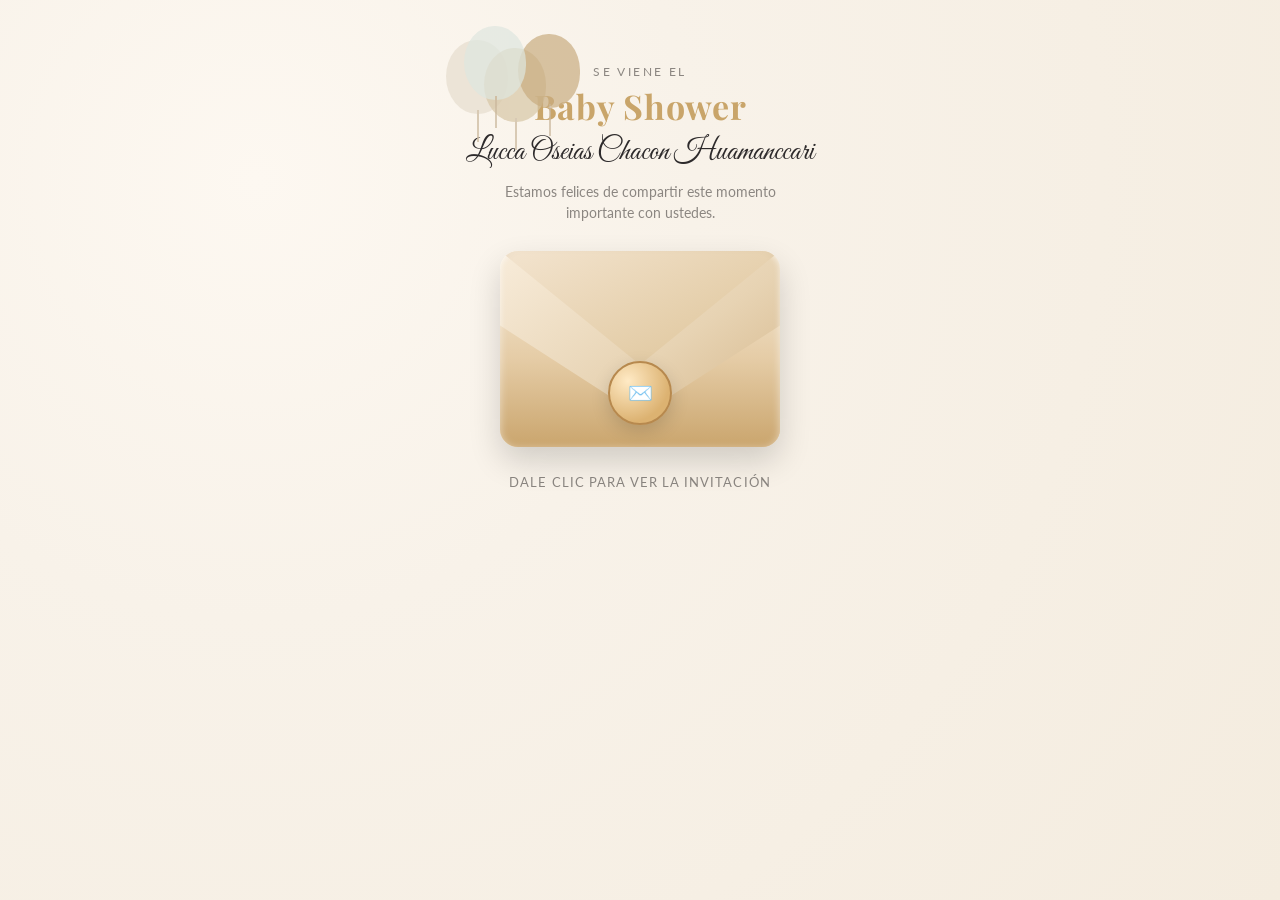
<file: index.html>
<!DOCTYPE html>
<html lang="es">
<head>
  <meta charset="UTF-8" />
  <meta name="viewport" content="width=device-width, initial-scale=1.0" />
  <title>Baby Shower - Entrada</title>
  <link rel="preconnect" href="https://fonts.googleapis.com">
  <link rel="preconnect" href="https://fonts.gstatic.com" crossorigin>
  <link href="https://fonts.googleapis.com/css2?family=Playfair+Display:wght@400;600;700&family=Great+Vibes&family=Lato:wght@300;400;700&display=swap" rel="stylesheet">
  <link rel="stylesheet" href="styles.css" />
</head>
<body>
  <div class="page">
    <div class="balloons">
      <span class="balloon b1"></span>
      <span class="balloon b2"></span>
      <span class="balloon b3"></span>
      <span class="balloon b4"></span>
    </div>

    <header class="hero">
      <p class="overline">Se viene el</p>
      <h1>Baby Shower</h1>
      <p class="name">Lucca Oseias Chacon Huamanccari</p>
      <p class="message">
        Estamos felices de compartir este momento importante con ustedes.
      </p>
    </header>

    <main class="invite">
      <button class="envelope" id="envelopeBtn" aria-label="Abrir invitación">
        <div class="envelope__back"></div>
        <div class="envelope__paper">
          <p class="paper__title">¡Te esperamos!</p>
        </div>
        <div class="envelope__bottom"></div>
        <div class="envelope__front"></div>
        <div class="envelope__seal">✉️</div>
      </button>
      <p class="cta">Dale clic para ver la invitación</p>
    </main>

  </div>

  <script src="script.js"></script>
</body>
</html>
</file>
<file: styles.css>
:root {
  --bg: #f8f2e9;
  --accent: #c9a56a;
  --accent-2: #7da18f;
  --text: #2d2a2b;
  --muted: #8b8681;
}

*,
*::before,
*::after {
  box-sizing: border-box;
}

body {
  margin: 0;
  min-height: 100vh;
  background: radial-gradient(circle at 20% 20%, #fdf8f1 0, #f8f2e9 35%, #f4ecdf 100%);
  font-family: 'Lato', system-ui, -apple-system, sans-serif;
  color: var(--text);
  display: grid;
  place-items: center;
}

.page {
  width: min(420px, 94vw);
  min-height: 100vh;
  padding: 40px 22px 32px;
  position: relative;
  overflow: hidden;
}

.balloons {
  position: absolute;
  top: 40px;
  left: 16px;
  pointer-events: none;
}

.balloon {
  position: absolute;
  width: 62px;
  height: 74px;
  border-radius: 50% 50% 48% 52%;
  background: #e8dfd4;
  opacity: 0.7;
  animation: float 6s ease-in-out infinite;
}

.balloon::after {
  content: '';
  position: absolute;
  bottom: -28px;
  left: 50%;
  width: 2px;
  height: 32px;
  background: #cbb89d;
}

.b1 { background: #e7decf; animation-delay: 0s; }
.b2 { background: #d7c7a6; left: 38px; top: 8px; animation-delay: 1s; }
.b3 { background: #c9ad81; left: 72px; top: -6px; animation-delay: 2s; }
.b4 { background: #dfe7e0; left: 18px; top: -14px; animation-delay: 2.8s; }

@keyframes float {
  0% { transform: translateY(0); }
  50% { transform: translateY(-10px); }
  100% { transform: translateY(0); }
}

.hero {
  text-align: center;
  margin-top: 24px;
  margin-bottom: 28px;
}

.overline {
  text-transform: uppercase;
  letter-spacing: 0.2em;
  font-size: 12px;
  color: var(--muted);
  margin: 0 0 4px;
}

.hero h1 {
  margin: 0;
  font-family: 'Playfair Display', serif;
  font-weight: 700;
  font-size: 34px;
  color: var(--accent);
  letter-spacing: 0.02em;
}

.name {
  margin: 4px 0 10px;
  font-family: 'Great Vibes', cursive;
  font-size: 30px;
  color: var(--text);
}

.message {
  margin: 0 auto;
  max-width: 290px;
  font-size: 14px;
  line-height: 1.5;
  color: var(--muted);
}

.invite {
  display: grid;
  place-items: center;
  gap: 14px;
  margin-top: 12px;
}

.envelope {
  position: relative;
  width: 280px;
  height: 196px;
  background: transparent;
  border: none;
  padding: 0;
  cursor: pointer;
  outline: none;
  transform: translateZ(0);
  transition: transform 0.35s ease, box-shadow 0.35s ease;
  border-radius: 18px;
}

.envelope__back,
.envelope__front,
.envelope__bottom,
.envelope__paper {
  position: absolute;
  inset: 0;
  border-radius: 18px;
  overflow: hidden;
  transition: transform 0.8s ease, opacity 0.8s ease;
}

.envelope__back {
  background: linear-gradient(145deg, #f8ecda 0%, #e7d3b3 55%, #d2b283 100%);
  box-shadow:
    inset 0 1px 6px rgba(255, 255, 255, 0.65),
    0 14px 32px rgba(0, 0, 0, 0.16);
  z-index: 1;
}

.envelope__front {
  background: linear-gradient(155deg, #f3e4cf 0%, #e1c9a1 60%, #c9a368 100%);
  clip-path: polygon(0 0, 100% 0, 50% 58%);
  transform-origin: 50% 20%;
  z-index: 3;
  box-shadow: inset 0 -8px 14px rgba(0,0,0,0.08);
}

.envelope__seal {
  position: absolute;
  bottom: 22px;
  left: 50%;
  transform: translateX(-50%);
  width: 64px;
  height: 64px;
  background: radial-gradient(circle at 30% 30%, #ffeac5, #dcb271 70%);
  border-radius: 50%;
  border: 2px solid #b7894e;
  box-shadow: 0 6px 18px rgba(0, 0, 0, 0.15);
  display: grid;
  place-items: center;
  font-size: 20px;
  z-index: 5;
  transition: transform 0.6s ease, box-shadow 0.3s ease;
}

.envelope__paper {
  background: linear-gradient(180deg, #fffdf9 0%, #f9f2e8 100%);
  border: 1px solid rgba(201,164,107,0.3);
  box-shadow: 0 10px 22px rgba(0, 0, 0, 0.10);
  transform: translateY(36px);
  z-index: 0;
  display: grid;
  place-items: center;
  padding: 16px 16px 12px;
  opacity: 0;
  pointer-events: none;
}

.envelope__bottom {
  clip-path: polygon(0 38%, 50% 84%, 100% 38%, 100% 100%, 0 100%);
  background: linear-gradient(180deg, #f7ecdc 0%, #e5cca6 55%, #caa56d 100%);
  box-shadow: inset 0 2px 8px rgba(255,255,255,0.55);
  z-index: 2;
}

.paper__title {
  margin: 32px 0 0;
  font-family: 'Playfair Display', serif;
  color: #7da18f;
  font-size: 18px;
  letter-spacing: 0.06em;
  opacity: 0;
  transform: translateY(8px);
  transition: opacity 0.35s ease 0.12s, transform 0.35s ease 0.12s;
}

.paper__subtitle { display: none; }
.cta {
  font-size: 13px;
  letter-spacing: 0.08em;
  text-transform: uppercase;
  color: var(--muted);
}

.footer {
  text-align: center;
  margin-top: 24px;
}

.footnote {
  font-size: 12px;
  color: #b1a79b;
  margin: 0;
}

.envelope:hover .envelope__seal {
  transform: translateX(-50%) scale(1.06);
  box-shadow: 0 10px 22px rgba(0,0,0,0.18);
}

.envelope:active .envelope__seal {
  transform: translateX(-50%) scale(0.98);
}

.envelope.open .envelope__front {
  transform: rotateX(160deg);
  opacity: 0.1;
}

.envelope.open .envelope__paper {
  transform: translateY(-130px);
  box-shadow: 0 18px 36px rgba(0, 0, 0, 0.18);
  opacity: 1;
}

.envelope.open .envelope__seal {
  transform: translateX(-50%) translateY(12px) scale(0.92);
  opacity: 0.85;
}

.envelope.open .paper__title {
  opacity: 1;
  transform: translateY(0);
}

.envelope {
  animation: floatSoft 5s ease-in-out infinite;
}

@keyframes floatSoft {
  0%, 100% { transform: translateY(0); }
  50% { transform: translateY(-6px); }
}

@media (max-width: 420px) {
  .page { padding-top: 32px; }
  .envelope { width: 236px; height: 170px; }
}
</file>
